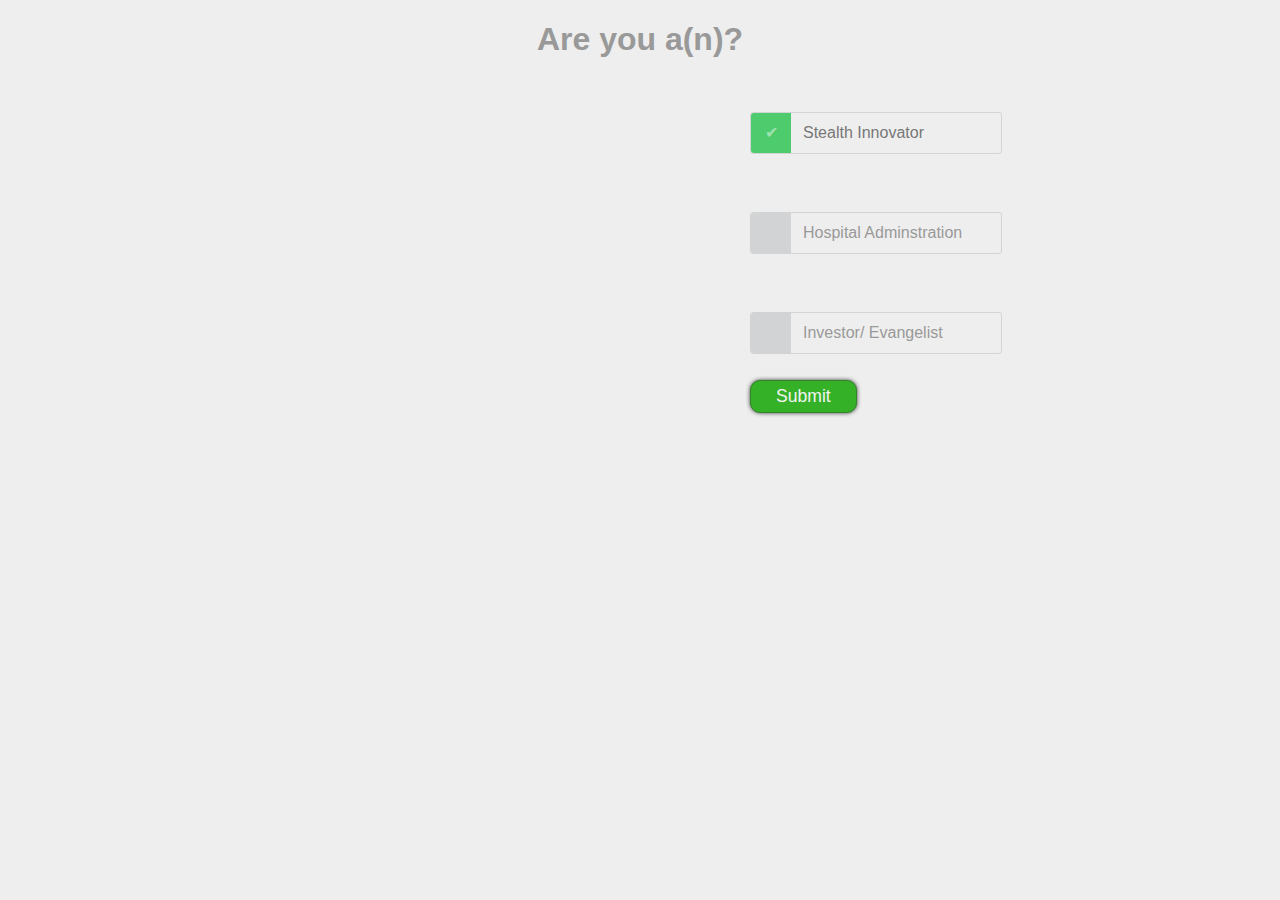
<file: buttons.html>
<!doctype html>
<html>
<head>
<meta charset="utf-8">
<link rel="stylesheet" type="text/css" href="cssbuttons.css">
<title>Are you A?</title>
 <style>
        div.wrapper {
            width: 300px;
            height:300px;
            border:1px solid black;
        }

        input[type="text"] {
             display: block;
             margin : 0 auto;
        }

    </style>
   
</head>
<body>
<h1 align="center">
    	Are you a(n)?
    </h1>
	<div id="parent">
    	<div class="block center">
		<input type="radio" name="radio" id="radio1" class="radio" checked/>
		<label for="radio1">Stealth Innovator</label>
	</div>

	<div class="block center" >
		<input type="radio" name="radio" id="radio2" class="radio"/>
		<label for="radio2">Hospital Adminstration</label>
	</div>

	<div class="block center">	
		<input type="radio" name="radio" id="radio3" class="radio"/>
		<label for="radio3">Investor/ Evangelist</label>
	</div>
  	<div class="block center">
    	<a href="sign up form.html">
    	<input id="gobutton" type="submit" value="Submit" name="submit" >
        </a>
    </div>
    </div>
</body>
</html>
</file>
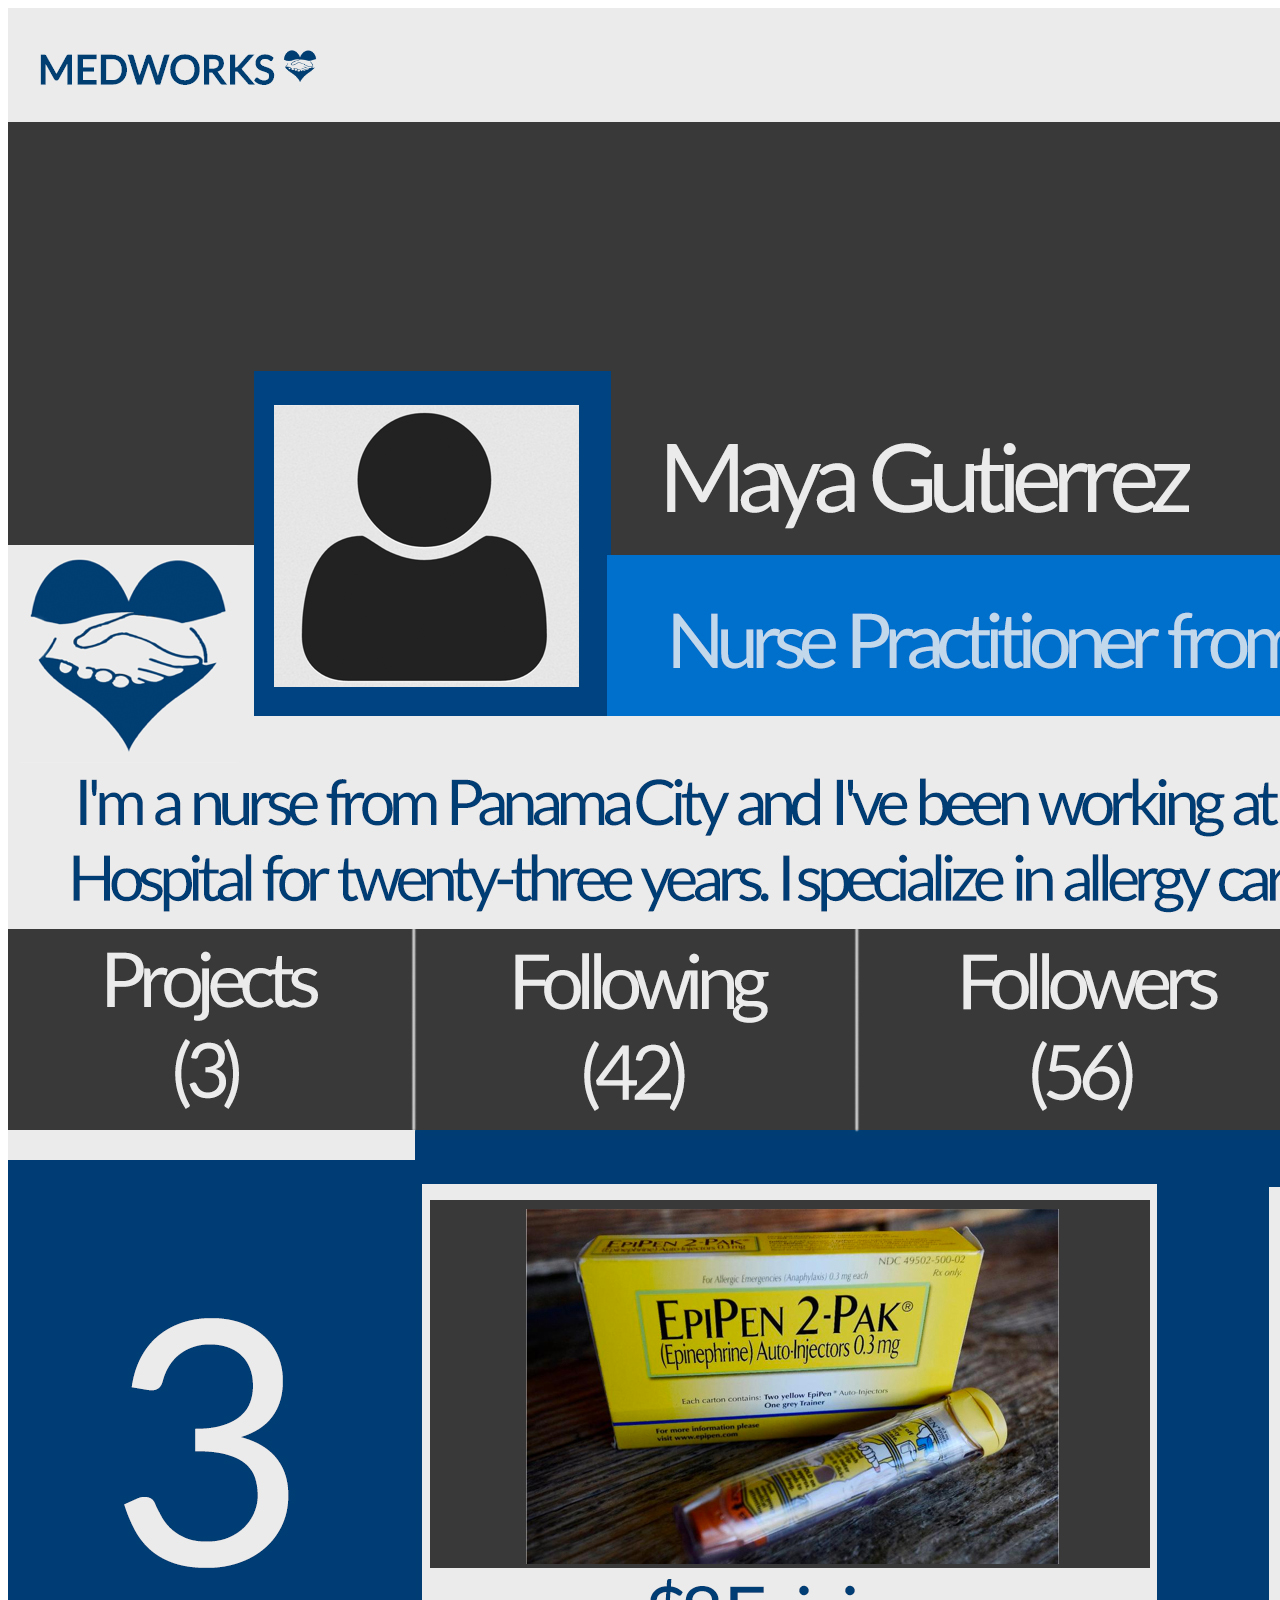
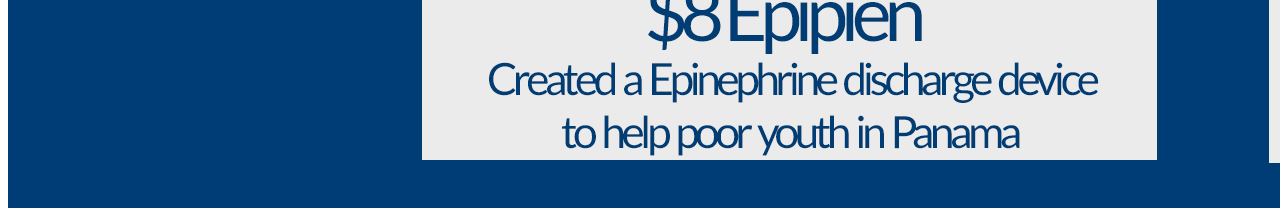
<file: Profilepage.html>
<!DOCTYPE html>
<html>
<head>
    
    <title>Profile page</title>
</head>
<body>
 <img src="prof-page.jpg" usemap="#image-map">
<!-- <img src="prof-page.jpg" usemap="#image-map" height=100% width=100%> -->
    
    <!-- Redo the map -- use map generater to do it with height and width at 100% -->

<map name="image-map">
    <area target="" alt="" title="" href="http://medworks.tech/" coords="20,37,312,75" shape="rect">
    <area target="" alt="" title="" href="http://medworks.tech/Userfeed.html" coords="2483,24,2540,89" shape="rect">
    <area target="" alt="" title="" href="https://www.google.com/maps/search/makerspaces/@39.0853977,-77.097017,10.51z" coords="2583,29,2644,85" shape="rect">
    <area target="" alt="" title="" href="" coords="2694,29,2755,90" shape="rect">
    <area target="_self" alt="" title="" href="" coords="2801,34,2857,90" shape="rect">
    <area target="" alt="" title="" href="https://www.linkedin.com/" coords="2138,570,2875,638" shape="rect">
    <area target="" alt="" title="" href="https://github.com/" coords="2184,692,2872,750" shape="rect">
    <area target="" alt="" title="" href="http://www.goodnewsnetwork.org/new-alternatives-epipen-will-cost-less-100/" coords="416,1184,1142,1752" shape="rect">
    <area target="" alt="" title="" href="http://www.mayoclinic.org/first-aid/first-aid-cpr/basics/art-20056600" coords="1257,1194,2008,1750" shape="rect">
    <area target="" alt="" title="" href="http://www.eastcoastmedicalsupply.com/?gclid=CjwKEAjw652_BRDfkebVrdOGkDISJAD0Q2Rudg-0HahmWwFSnNdtw3lKaIo-gPKQrKuauk1pbrjYnRoC1zbw_wcB" coords="2080,1169,2847,1750" shape="rect">
</map>
</body>
</html>
</file>
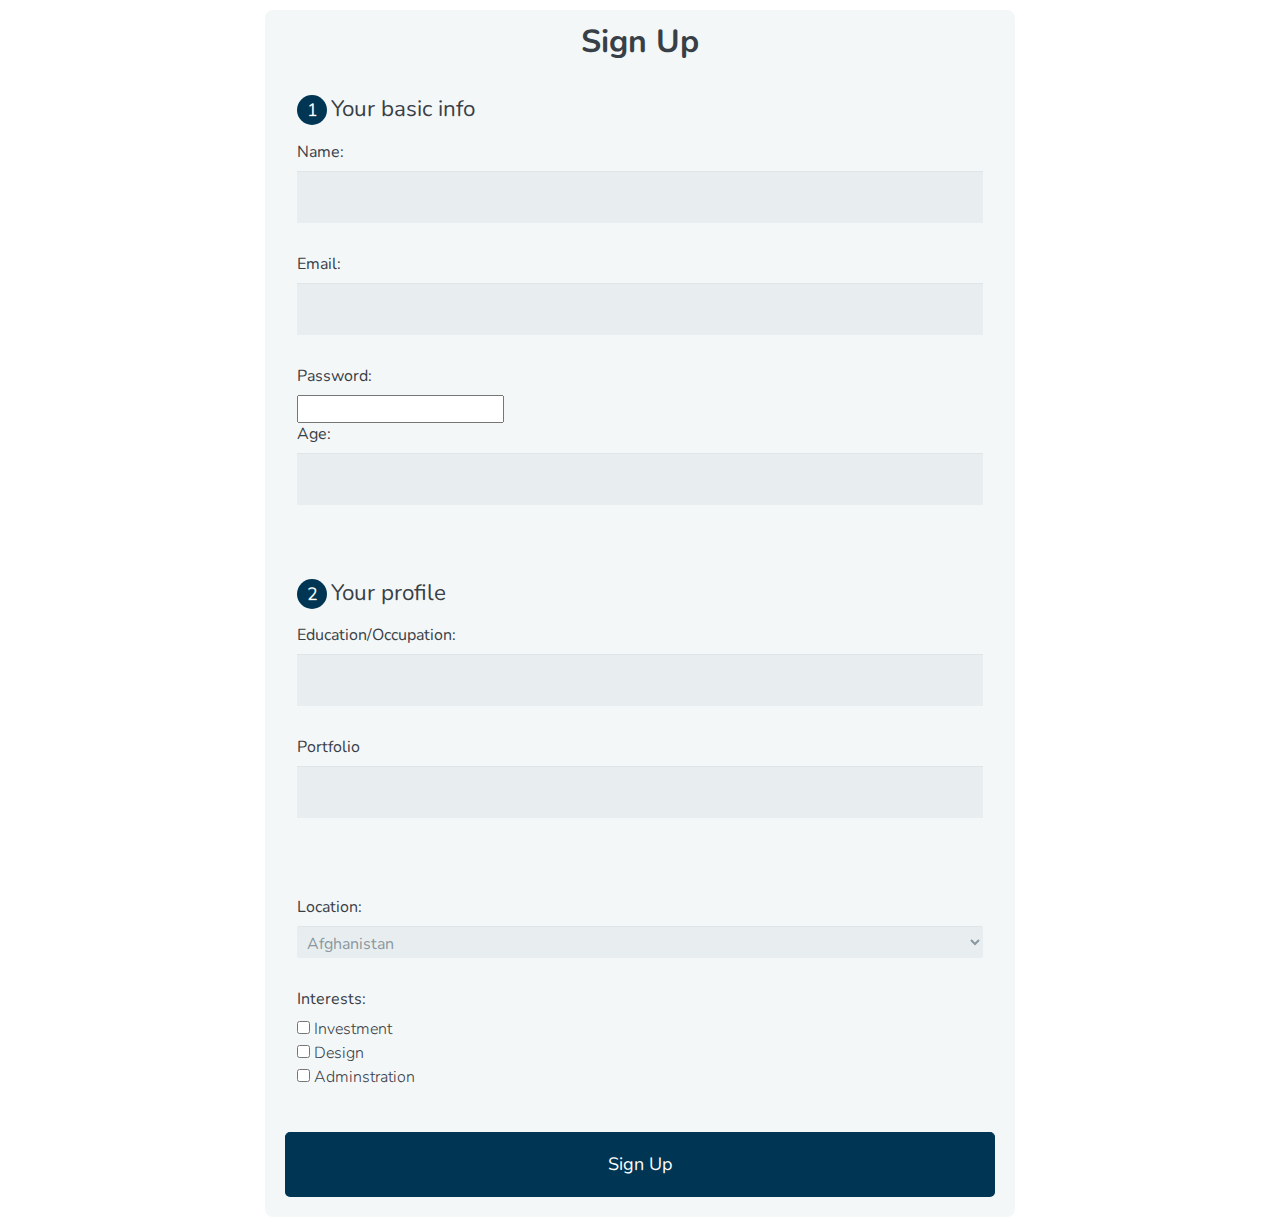
<file: sign up form.html>
<html>
  <head>
        <meta charset="utf-8">
        <meta name="viewport" content="width=device-width, initial-scale=1.0">
        <title>Sign Up Form</title>
        <link rel="stylesheet" href="style2.css">
        <link href='http://fonts.googleapis.com/css?family=Nunito:400,300' rel='stylesheet' type='text/css'>
        <link rel="stylesheet" href="main.css">
    </head>
    <body>

      <form action="index.html" method="post">
      
        <h1>Sign Up</h1>
        
        <fieldset>
          <legend><span class="number">1</span>Your basic info</legend>
          <label for="name">Name:</label>
          <input type="text" id="name" name="user_name">
          
          <label for="mail">Email:</label>
          <input type="email" id="mail" name="user_email">
          
          <label for="password">Password:</label>
          <input type="password" id="password" name="user_password">
          
          <label>Age:</label>
          <input type="age" id="age"  name="user_age">
        
          
      
        </fieldset>
        
        <fieldset>
          <legend><span class="number">2</span>Your profile</legend>
          <label for="bio">Education/Occupation:</label>
          <input type="email" id="ed" name="user_email">
          <label for="portfolio" name="user_portfolio"> Portfolio</label>
		<input type="email" id="portfolio" name="user_email">
        </fieldset>
        <fieldset>
        <label for="
                    
                    ">Location:</label>
        <select id="job" name="user_job">
         <option value="AF">Afghanistan</option>
	<option value="AX">Åland Islands</option>
	<option value="AL">Albania</option>
	<option value="DZ">Algeria</option>
	<option value="AS">American Samoa</option>
	<option value="AD">Andorra</option>
	<option value="AO">Angola</option>
	<option value="AI">Anguilla</option>
	<option value="AQ">Antarctica</option>
	<option value="AG">Antigua and Barbuda</option>
	<option value="AR">Argentina</option>
	<option value="AM">Armenia</option>
	<option value="AW">Aruba</option>
	<option value="AU">Australia</option>
	<option value="AT">Austria</option>
	<option value="AZ">Azerbaijan</option>
	<option value="BS">Bahamas</option>
	<option value="BH">Bahrain</option>
	<option value="BD">Bangladesh</option>
	<option value="BB">Barbados</option>
	<option value="BY">Belarus</option>
	<option value="BE">Belgium</option>
	<option value="BZ">Belize</option>
	<option value="BJ">Benin</option>
	<option value="BM">Bermuda</option>
	<option value="BT">Bhutan</option>
	<option value="BO">Bolivia, Plurinational State of</option>
	<option value="BQ">Bonaire, Sint Eustatius and Saba</option>
	<option value="BA">Bosnia and Herzegovina</option>
	<option value="BW">Botswana</option>
	<option value="BV">Bouvet Island</option>
	<option value="BR">Brazil</option>
	<option value="IO">British Indian Ocean Territory</option>
	<option value="BN">Brunei Darussalam</option>
	<option value="BG">Bulgaria</option>
	<option value="BF">Burkina Faso</option>
	<option value="BI">Burundi</option>
	<option value="KH">Cambodia</option>
	<option value="CM">Cameroon</option>
	<option value="CA">Canada</option>
	<option value="CV">Cape Verde</option>
	<option value="KY">Cayman Islands</option>
	<option value="CF">Central African Republic</option>
	<option value="TD">Chad</option>
	<option value="CL">Chile</option>
	<option value="CN">China</option>
	<option value="CX">Christmas Island</option>
	<option value="CC">Cocos (Keeling) Islands</option>
	<option value="CO">Colombia</option>
	<option value="KM">Comoros</option>
	<option value="CG">Congo</option>
	<option value="CD">Congo, the Democratic Republic of the</option>
	<option value="CK">Cook Islands</option>
	<option value="CR">Costa Rica</option>
	<option value="CI">Côte d'Ivoire</option>
	<option value="HR">Croatia</option>
	<option value="CU">Cuba</option>
	<option value="CW">Curaçao</option>
	<option value="CY">Cyprus</option>
	<option value="CZ">Czech Republic</option>
	<option value="DK">Denmark</option>
	<option value="DJ">Djibouti</option>
	<option value="DM">Dominica</option>
	<option value="DO">Dominican Republic</option>
	<option value="EC">Ecuador</option>
	<option value="EG">Egypt</option>
	<option value="SV">El Salvador</option>
	<option value="GQ">Equatorial Guinea</option>
	<option value="ER">Eritrea</option>
	<option value="EE">Estonia</option>
	<option value="ET">Ethiopia</option>
	<option value="FK">Falkland Islands (Malvinas)</option>
	<option value="FO">Faroe Islands</option>
	<option value="FJ">Fiji</option>
	<option value="FI">Finland</option>
	<option value="FR">France</option>
	<option value="GF">French Guiana</option>
	<option value="PF">French Polynesia</option>
	<option value="TF">French Southern Territories</option>
	<option value="GA">Gabon</option>
	<option value="GM">Gambia</option>
	<option value="GE">Georgia</option>
	<option value="DE">Germany</option>
	<option value="GH">Ghana</option>
	<option value="GI">Gibraltar</option>
	<option value="GR">Greece</option>
	<option value="GL">Greenland</option>
	<option value="GD">Grenada</option>
	<option value="GP">Guadeloupe</option>
	<option value="GU">Guam</option>
	<option value="GT">Guatemala</option>
	<option value="GG">Guernsey</option>
	<option value="GN">Guinea</option>
	<option value="GW">Guinea-Bissau</option>
	<option value="GY">Guyana</option>
	<option value="HT">Haiti</option>
	<option value="HM">Heard Island and McDonald Islands</option>
	<option value="VA">Holy See (Vatican City State)</option>
	<option value="HN">Honduras</option>
	<option value="HK">Hong Kong</option>
	<option value="HU">Hungary</option>
	<option value="IS">Iceland</option>
	<option value="IN">India</option>
	<option value="ID">Indonesia</option>
	<option value="IR">Iran, Islamic Republic of</option>
	<option value="IQ">Iraq</option>
	<option value="IE">Ireland</option>
	<option value="IM">Isle of Man</option>
	<option value="IL">Israel</option>
	<option value="IT">Italy</option>
	<option value="JM">Jamaica</option>
	<option value="JP">Japan</option>
	<option value="JE">Jersey</option>
	<option value="JO">Jordan</option>
	<option value="KZ">Kazakhstan</option>
	<option value="KE">Kenya</option>
	<option value="KI">Kiribati</option>
	<option value="KP">Korea, Democratic People's Republic of</option>
	<option value="KR">Korea, Republic of</option>
	<option value="KW">Kuwait</option>
	<option value="KG">Kyrgyzstan</option>
	<option value="LA">Lao People's Democratic Republic</option>
	<option value="LV">Latvia</option>
	<option value="LB">Lebanon</option>
	<option value="LS">Lesotho</option>
	<option value="LR">Liberia</option>
	<option value="LY">Libya</option>
	<option value="LI">Liechtenstein</option>
	<option value="LT">Lithuania</option>
	<option value="LU">Luxembourg</option>
	<option value="MO">Macao</option>
	<option value="MK">Macedonia, the former Yugoslav Republic of</option>
	<option value="MG">Madagascar</option>
	<option value="MW">Malawi</option>
	<option value="MY">Malaysia</option>
	<option value="MV">Maldives</option>
	<option value="ML">Mali</option>
	<option value="MT">Malta</option>
	<option value="MH">Marshall Islands</option>
	<option value="MQ">Martinique</option>
	<option value="MR">Mauritania</option>
	<option value="MU">Mauritius</option>
	<option value="YT">Mayotte</option>
	<option value="MX">Mexico</option>
	<option value="FM">Micronesia, Federated States of</option>
	<option value="MD">Moldova, Republic of</option>
	<option value="MC">Monaco</option>
	<option value="MN">Mongolia</option>
	<option value="ME">Montenegro</option>
	<option value="MS">Montserrat</option>
	<option value="MA">Morocco</option>
	<option value="MZ">Mozambique</option>
	<option value="MM">Myanmar</option>
	<option value="NA">Namibia</option>
	<option value="NR">Nauru</option>
	<option value="NP">Nepal</option>
	<option value="NL">Netherlands</option>
	<option value="NC">New Caledonia</option>
	<option value="NZ">New Zealand</option>
	<option value="NI">Nicaragua</option>
	<option value="NE">Niger</option>
	<option value="NG">Nigeria</option>
	<option value="NU">Niue</option>
	<option value="NF">Norfolk Island</option>
	<option value="MP">Northern Mariana Islands</option>
	<option value="NO">Norway</option>
	<option value="OM">Oman</option>
	<option value="PK">Pakistan</option>
	<option value="PW">Palau</option>
	<option value="PS">Palestinian Territory, Occupied</option>
	<option value="PA">Panama</option>
	<option value="PG">Papua New Guinea</option>
	<option value="PY">Paraguay</option>
	<option value="PE">Peru</option>
	<option value="PH">Philippines</option>
	<option value="PN">Pitcairn</option>
	<option value="PL">Poland</option>
	<option value="PT">Portugal</option>
	<option value="PR">Puerto Rico</option>
	<option value="QA">Qatar</option>
	<option value="RE">Réunion</option>
	<option value="RO">Romania</option>
	<option value="RU">Russian Federation</option>
	<option value="RW">Rwanda</option>
	<option value="BL">Saint Barthélemy</option>
	<option value="SH">Saint Helena, Ascension and Tristan da Cunha</option>
	<option value="KN">Saint Kitts and Nevis</option>
	<option value="LC">Saint Lucia</option>
	<option value="MF">Saint Martin (French part)</option>
	<option value="PM">Saint Pierre and Miquelon</option>
	<option value="VC">Saint Vincent and the Grenadines</option>
	<option value="WS">Samoa</option>
	<option value="SM">San Marino</option>
	<option value="ST">Sao Tome and Principe</option>
	<option value="SA">Saudi Arabia</option>
	<option value="SN">Senegal</option>
	<option value="RS">Serbia</option>
	<option value="SC">Seychelles</option>
	<option value="SL">Sierra Leone</option>
	<option value="SG">Singapore</option>
	<option value="SX">Sint Maarten (Dutch part)</option>
	<option value="SK">Slovakia</option>
	<option value="SI">Slovenia</option>
	<option value="SB">Solomon Islands</option>
	<option value="SO">Somalia</option>
	<option value="ZA">South Africa</option>
	<option value="GS">South Georgia and the South Sandwich Islands</option>
	<option value="SS">South Sudan</option>
	<option value="ES">Spain</option>
	<option value="LK">Sri Lanka</option>
	<option value="SD">Sudan</option>
	<option value="SR">Suriname</option>
	<option value="SJ">Svalbard and Jan Mayen</option>
	<option value="SZ">Swaziland</option>
	<option value="SE">Sweden</option>
	<option value="CH">Switzerland</option>
	<option value="SY">Syrian Arab Republic</option>
	<option value="TW">Taiwan, Province of China</option>
	<option value="TJ">Tajikistan</option>
	<option value="TZ">Tanzania, United Republic of</option>
	<option value="TH">Thailand</option>
	<option value="TL">Timor-Leste</option>
	<option value="TG">Togo</option>
	<option value="TK">Tokelau</option>
	<option value="TO">Tonga</option>
	<option value="TT">Trinidad and Tobago</option>
	<option value="TN">Tunisia</option>
	<option value="TR">Turkey</option>
	<option value="TM">Turkmenistan</option>
	<option value="TC">Turks and Caicos Islands</option>
	<option value="TV">Tuvalu</option>
	<option value="UG">Uganda</option>
	<option value="UA">Ukraine</option>
	<option value="AE">United Arab Emirates</option>
	<option value="GB">United Kingdom</option>
	<option value="US">United States</option>
	<option value="UM">United States Minor Outlying Islands</option>
	<option value="UY">Uruguay</option>
	<option value="UZ">Uzbekistan</option>
	<option value="VU">Vanuatu</option>
	<option value="VE">Venezuela, Bolivarian Republic of</option>
	<option value="VN">Viet Nam</option>
	<option value="VG">Virgin Islands, British</option>
	<option value="VI">Virgin Islands, U.S.</option>
	<option value="WF">Wallis and Futuna</option>
	<option value="EH">Western Sahara</option>
	<option value="YE">Yemen</option>
	<option value="ZM">Zambia</option>
	<option value="ZW">Zimbabwe</option>
      
        </select>
        
          <label>Interests:</label>
          <input type="checkbox" id="development" value="interest_development" name="user_interest"><label class="light" for="development">Investment</label><br>
            <input type="checkbox" id="design" value="interest_design" name="user_interest"><label class="light" for="design">Design</label><br>
          <input type="checkbox" id="business" value="interest_business" name="user_interest"><label class="light" for="business">Adminstration</label>
        
        </fieldset>
        <button type="submit">Sign Up</button>
      </form>
      
    </body>
</html>
</file>
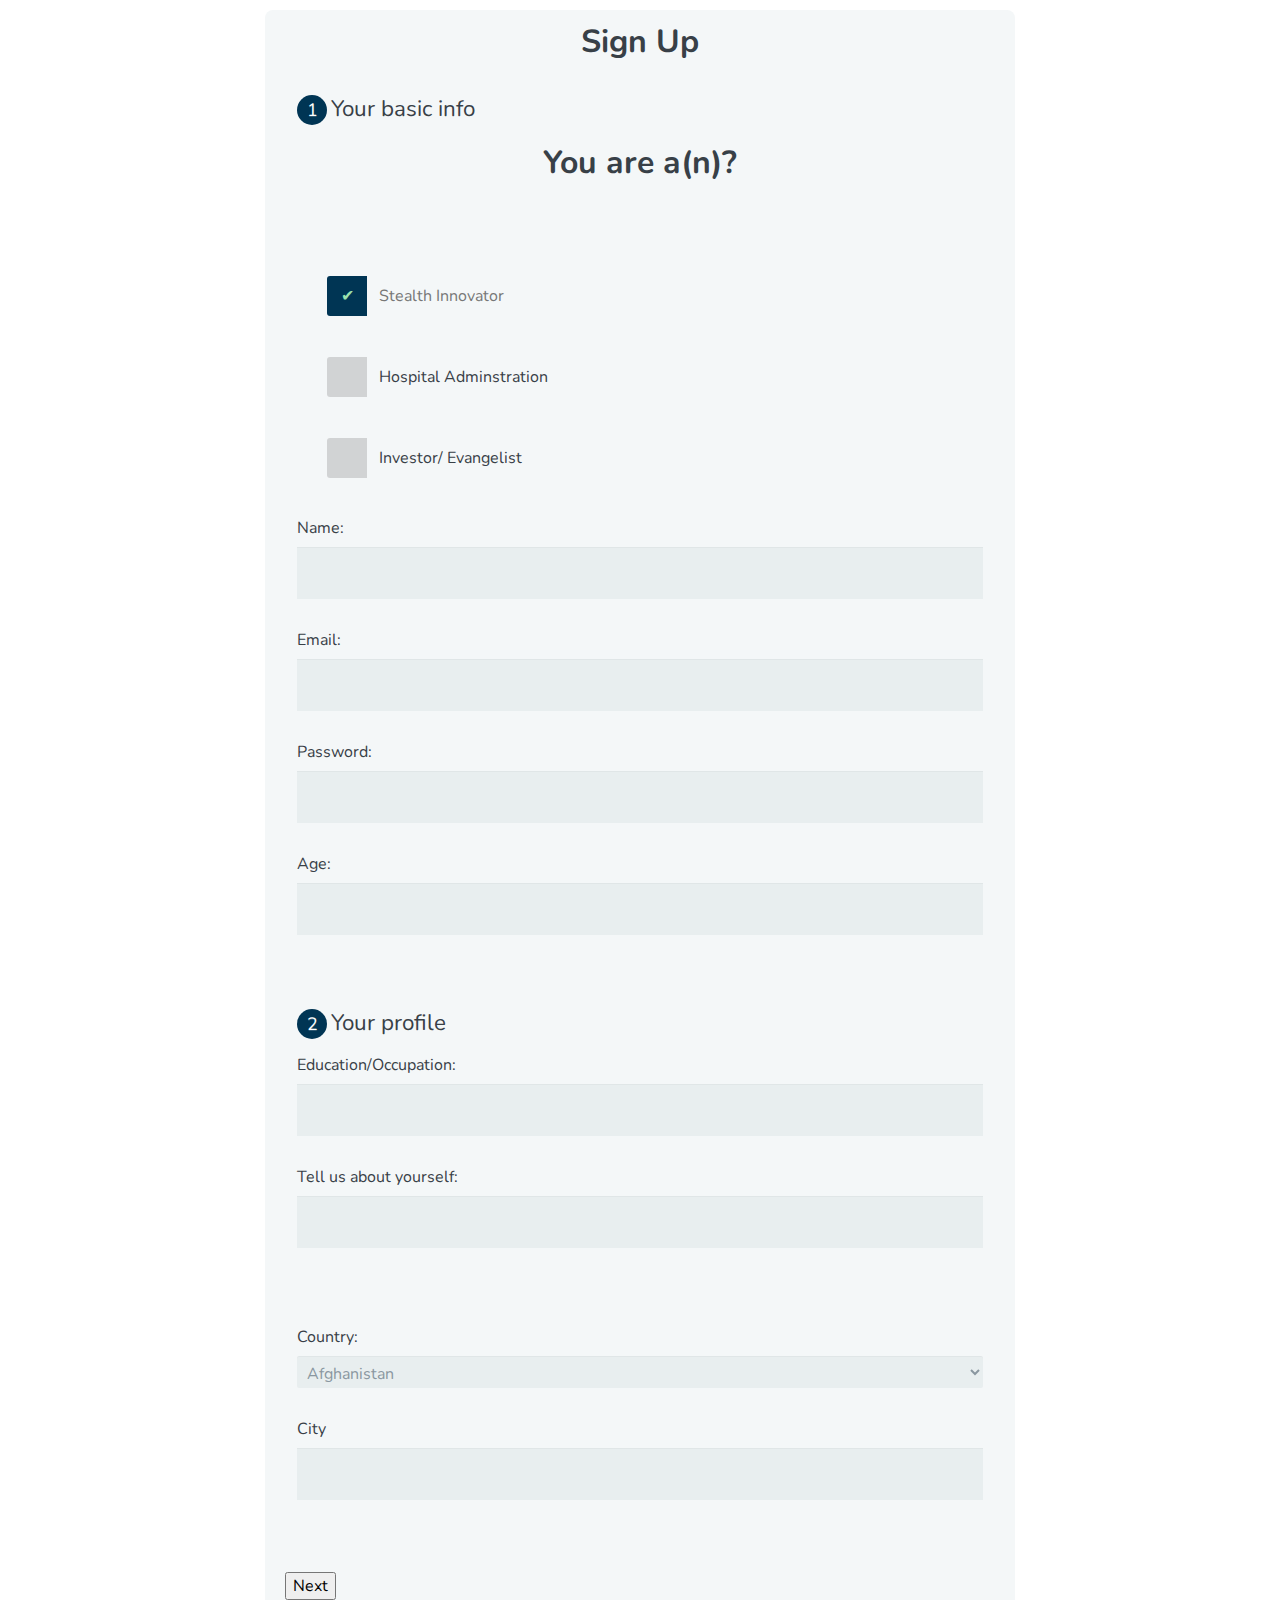
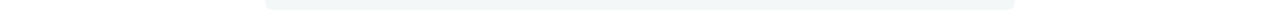
<file: signupform.html>
<html>
  <head>
        <meta charset="utf-8">
        <meta name="viewport" content="width=device-width, initial-scale=1.0">
        <title>Sign Up Form</title>
        <link rel="stylesheet" href="style2.css">
        <link href='http://fonts.googleapis.com/css?family=Nunito:400,300' rel='stylesheet' type='text/css'>
        <link rel="stylesheet" href="main.css">
    </head>
    <body>

      <form action="index.html" method="post">
      
        <h1>Sign Up</h1>
        
        <fieldset>
          <legend><span class="number">1</span>Your basic info</legend>
          <h1 for="You Are An"> You are a(n)?</h1>
          <div>
         <div class="center"> 
          <input type="radio" name="radio" id="radio1" class="radio" checked/>
		 <label for="radio1">Stealth Innovator</label>
          </div>
          <div class="center">
          	<input type="radio" name="radio" id="radio2" class="radio"/>
			<label for="radio2">Hospital Adminstration</label>
          </div>
          <div class="center">
          	<input type="radio" name="radio" id="radio3" class="radio"/>
			<label for="radio3">Investor/ Evangelist</label>
          </div>
         </div>

  	<div class="center">
       
 
     </div>
      <label>Name:</label>
         <input type="text" id="name" name="user_name">
          
          <label for="mail">Email:</label>
          	<input type="email" id="theemail" name="email">
<label for="password">Password:</label>
          <input type="email" id="password" name="user_password" class="password">
          
          <label>Age:</label>
          <input type="age" id="age"  name="user_age">
        
          
      
        </fieldset>
        
        <fieldset>
          <legend><span class="number">2</span>Your profile</legend>
          <label for="bio">Education/Occupation:</label>
          <input type="email" id="ed" name="user_email">
          <label for="portfolio" name="user_portfolio"> Tell us about yourself:</label>
		<input type="email" id="Tell us about yourself:" name="user_email">
        </fieldset>
        <fieldset>
        <label for="
                    
                    ">Country:</label>
        <select id="job" name="user_job">
         <option value="AF">Afghanistan</option>
	<option value="AX">Åland Islands</option>
	<option value="AL">Albania</option>
	<option value="DZ">Algeria</option>
	<option value="AS">American Samoa</option>
	<option value="AD">Andorra</option>
	<option value="AO">Angola</option>
	<option value="AI">Anguilla</option>
	<option value="AQ">Antarctica</option>
	<option value="AG">Antigua and Barbuda</option>
	<option value="AR">Argentina</option>
	<option value="AM">Armenia</option>
	<option value="AW">Aruba</option>
	<option value="AU">Australia</option>
	<option value="AT">Austria</option>
	<option value="AZ">Azerbaijan</option>
	<option value="BS">Bahamas</option>
	<option value="BH">Bahrain</option>
	<option value="BD">Bangladesh</option>
	<option value="BB">Barbados</option>
	<option value="BY">Belarus</option>
	<option value="BE">Belgium</option>
	<option value="BZ">Belize</option>
	<option value="BJ">Benin</option>
	<option value="BM">Bermuda</option>
	<option value="BT">Bhutan</option>
	<option value="BO">Bolivia, Plurinational State of</option>
	<option value="BQ">Bonaire, Sint Eustatius and Saba</option>
	<option value="BA">Bosnia and Herzegovina</option>
	<option value="BW">Botswana</option>
	<option value="BV">Bouvet Island</option>
	<option value="BR">Brazil</option>
	<option value="IO">British Indian Ocean Territory</option>
	<option value="BN">Brunei Darussalam</option>
	<option value="BG">Bulgaria</option>
	<option value="BF">Burkina Faso</option>
	<option value="BI">Burundi</option>
	<option value="KH">Cambodia</option>
	<option value="CM">Cameroon</option>
	<option value="CA">Canada</option>
	<option value="CV">Cape Verde</option>
	<option value="KY">Cayman Islands</option>
	<option value="CF">Central African Republic</option>
	<option value="TD">Chad</option>
	<option value="CL">Chile</option>
	<option value="CN">China</option>
	<option value="CX">Christmas Island</option>
	<option value="CC">Cocos (Keeling) Islands</option>
	<option value="CO">Colombia</option>
	<option value="KM">Comoros</option>
	<option value="CG">Congo</option>
	<option value="CD">Congo, the Democratic Republic of the</option>
	<option value="CK">Cook Islands</option>
	<option value="CR">Costa Rica</option>
	<option value="CI">Côte d'Ivoire</option>
	<option value="HR">Croatia</option>
	<option value="CU">Cuba</option>
	<option value="CW">Curaçao</option>
	<option value="CY">Cyprus</option>
	<option value="CZ">Czech Republic</option>
	<option value="DK">Denmark</option>
	<option value="DJ">Djibouti</option>
	<option value="DM">Dominica</option>
	<option value="DO">Dominican Republic</option>
	<option value="EC">Ecuador</option>
	<option value="EG">Egypt</option>
	<option value="SV">El Salvador</option>
	<option value="GQ">Equatorial Guinea</option>
	<option value="ER">Eritrea</option>
	<option value="EE">Estonia</option>
	<option value="ET">Ethiopia</option>
	<option value="FK">Falkland Islands (Malvinas)</option>
	<option value="FO">Faroe Islands</option>
	<option value="FJ">Fiji</option>
	<option value="FI">Finland</option>
	<option value="FR">France</option>
	<option value="GF">French Guiana</option>
	<option value="PF">French Polynesia</option>
	<option value="TF">French Southern Territories</option>
	<option value="GA">Gabon</option>
	<option value="GM">Gambia</option>
	<option value="GE">Georgia</option>
	<option value="DE">Germany</option>
	<option value="GH">Ghana</option>
	<option value="GI">Gibraltar</option>
	<option value="GR">Greece</option>
	<option value="GL">Greenland</option>
	<option value="GD">Grenada</option>
	<option value="GP">Guadeloupe</option>
	<option value="GU">Guam</option>
	<option value="GT">Guatemala</option>
	<option value="GG">Guernsey</option>
	<option value="GN">Guinea</option>
	<option value="GW">Guinea-Bissau</option>
	<option value="GY">Guyana</option>
	<option value="HT">Haiti</option>
	<option value="HM">Heard Island and McDonald Islands</option>
	<option value="VA">Holy See (Vatican City State)</option>
	<option value="HN">Honduras</option>
	<option value="HK">Hong Kong</option>
	<option value="HU">Hungary</option>
	<option value="IS">Iceland</option>
	<option value="IN">India</option>
	<option value="ID">Indonesia</option>
	<option value="IR">Iran, Islamic Republic of</option>
	<option value="IQ">Iraq</option>
	<option value="IE">Ireland</option>
	<option value="IM">Isle of Man</option>
	<option value="IL">Israel</option>
	<option value="IT">Italy</option>
	<option value="JM">Jamaica</option>
	<option value="JP">Japan</option>
	<option value="JE">Jersey</option>
	<option value="JO">Jordan</option>
	<option value="KZ">Kazakhstan</option>
	<option value="KE">Kenya</option>
	<option value="KI">Kiribati</option>
	<option value="KP">Korea, Democratic People's Republic of</option>
	<option value="KR">Korea, Republic of</option>
	<option value="KW">Kuwait</option>
	<option value="KG">Kyrgyzstan</option>
	<option value="LA">Lao People's Democratic Republic</option>
	<option value="LV">Latvia</option>
	<option value="LB">Lebanon</option>
	<option value="LS">Lesotho</option>
	<option value="LR">Liberia</option>
	<option value="LY">Libya</option>
	<option value="LI">Liechtenstein</option>
	<option value="LT">Lithuania</option>
	<option value="LU">Luxembourg</option>
	<option value="MO">Macao</option>
	<option value="MK">Macedonia, the former Yugoslav Republic of</option>
	<option value="MG">Madagascar</option>
	<option value="MW">Malawi</option>
	<option value="MY">Malaysia</option>
	<option value="MV">Maldives</option>
	<option value="ML">Mali</option>
	<option value="MT">Malta</option>
	<option value="MH">Marshall Islands</option>
	<option value="MQ">Martinique</option>
	<option value="MR">Mauritania</option>
	<option value="MU">Mauritius</option>
	<option value="YT">Mayotte</option>
	<option value="MX">Mexico</option>
	<option value="FM">Micronesia, Federated States of</option>
	<option value="MD">Moldova, Republic of</option>
	<option value="MC">Monaco</option>
	<option value="MN">Mongolia</option>
	<option value="ME">Montenegro</option>
	<option value="MS">Montserrat</option>
	<option value="MA">Morocco</option>
	<option value="MZ">Mozambique</option>
	<option value="MM">Myanmar</option>
	<option value="NA">Namibia</option>
	<option value="NR">Nauru</option>
	<option value="NP">Nepal</option>
	<option value="NL">Netherlands</option>
	<option value="NC">New Caledonia</option>
	<option value="NZ">New Zealand</option>
	<option value="NI">Nicaragua</option>
	<option value="NE">Niger</option>
	<option value="NG">Nigeria</option>
	<option value="NU">Niue</option>
	<option value="NF">Norfolk Island</option>
	<option value="MP">Northern Mariana Islands</option>
	<option value="NO">Norway</option>
	<option value="OM">Oman</option>
	<option value="PK">Pakistan</option>
	<option value="PW">Palau</option>
	<option value="PS">Palestinian Territory, Occupied</option>
	<option value="PA">Panama</option>
	<option value="PG">Papua New Guinea</option>
	<option value="PY">Paraguay</option>
	<option value="PE">Peru</option>
	<option value="PH">Philippines</option>
	<option value="PN">Pitcairn</option>
	<option value="PL">Poland</option>
	<option value="PT">Portugal</option>
	<option value="PR">Puerto Rico</option>
	<option value="QA">Qatar</option>
	<option value="RE">Réunion</option>
	<option value="RO">Romania</option>
	<option value="RU">Russian Federation</option>
	<option value="RW">Rwanda</option>
	<option value="BL">Saint Barthélemy</option>
	<option value="SH">Saint Helena, Ascension and Tristan da Cunha</option>
	<option value="KN">Saint Kitts and Nevis</option>
	<option value="LC">Saint Lucia</option>
	<option value="MF">Saint Martin (French part)</option>
	<option value="PM">Saint Pierre and Miquelon</option>
	<option value="VC">Saint Vincent and the Grenadines</option>
	<option value="WS">Samoa</option>
	<option value="SM">San Marino</option>
	<option value="ST">Sao Tome and Principe</option>
	<option value="SA">Saudi Arabia</option>
	<option value="SN">Senegal</option>
	<option value="RS">Serbia</option>
	<option value="SC">Seychelles</option>
	<option value="SL">Sierra Leone</option>
	<option value="SG">Singapore</option>
	<option value="SX">Sint Maarten (Dutch part)</option>
	<option value="SK">Slovakia</option>
	<option value="SI">Slovenia</option>
	<option value="SB">Solomon Islands</option>
	<option value="SO">Somalia</option>
	<option value="ZA">South Africa</option>
	<option value="GS">South Georgia and the South Sandwich Islands</option>
	<option value="SS">South Sudan</option>
	<option value="ES">Spain</option>
	<option value="LK">Sri Lanka</option>
	<option value="SD">Sudan</option>
	<option value="SR">Suriname</option>
	<option value="SJ">Svalbard and Jan Mayen</option>
	<option value="SZ">Swaziland</option>
	<option value="SE">Sweden</option>
	<option value="CH">Switzerland</option>
	<option value="SY">Syrian Arab Republic</option>
	<option value="TW">Taiwan, Province of China</option>
	<option value="TJ">Tajikistan</option>
	<option value="TZ">Tanzania, United Republic of</option>
	<option value="TH">Thailand</option>
	<option value="TL">Timor-Leste</option>
	<option value="TG">Togo</option>
	<option value="TK">Tokelau</option>
	<option value="TO">Tonga</option>
	<option value="TT">Trinidad and Tobago</option>
	<option value="TN">Tunisia</option>
	<option value="TR">Turkey</option>
	<option value="TM">Turkmenistan</option>
	<option value="TC">Turks and Caicos Islands</option>
	<option value="TV">Tuvalu</option>
	<option value="UG">Uganda</option>
	<option value="UA">Ukraine</option>
	<option value="AE">United Arab Emirates</option>
	<option value="GB">United Kingdom</option>
	<option value="US">United States</option>
	<option value="UM">United States Minor Outlying Islands</option>
	<option value="UY">Uruguay</option>
	<option value="UZ">Uzbekistan</option>
	<option value="VU">Vanuatu</option>
	<option value="VE">Venezuela, Bolivarian Republic of</option>
	<option value="VN">Viet Nam</option>
	<option value="VG">Virgin Islands, British</option>
	<option value="VI">Virgin Islands, U.S.</option>
	<option value="WF">Wallis and Futuna</option>
	<option value="EH">Western Sahara</option>
	<option value="YE">Yemen</option>
	<option value="ZM">Zambia</option>
	<option value="ZW">Zimbabwe</option>
      
        </select>
        	<label>City</label>
            <a href="signupform2.html">
       	  <input type="email" id="city" name="user_city">
   			</a>
        
        </fieldset>
<input type="button" onclick="location.href='http://medworks.tech/signupform2.html';" value="Next" align="middle" />

        </form>
       
    </body>
</html>
</file>
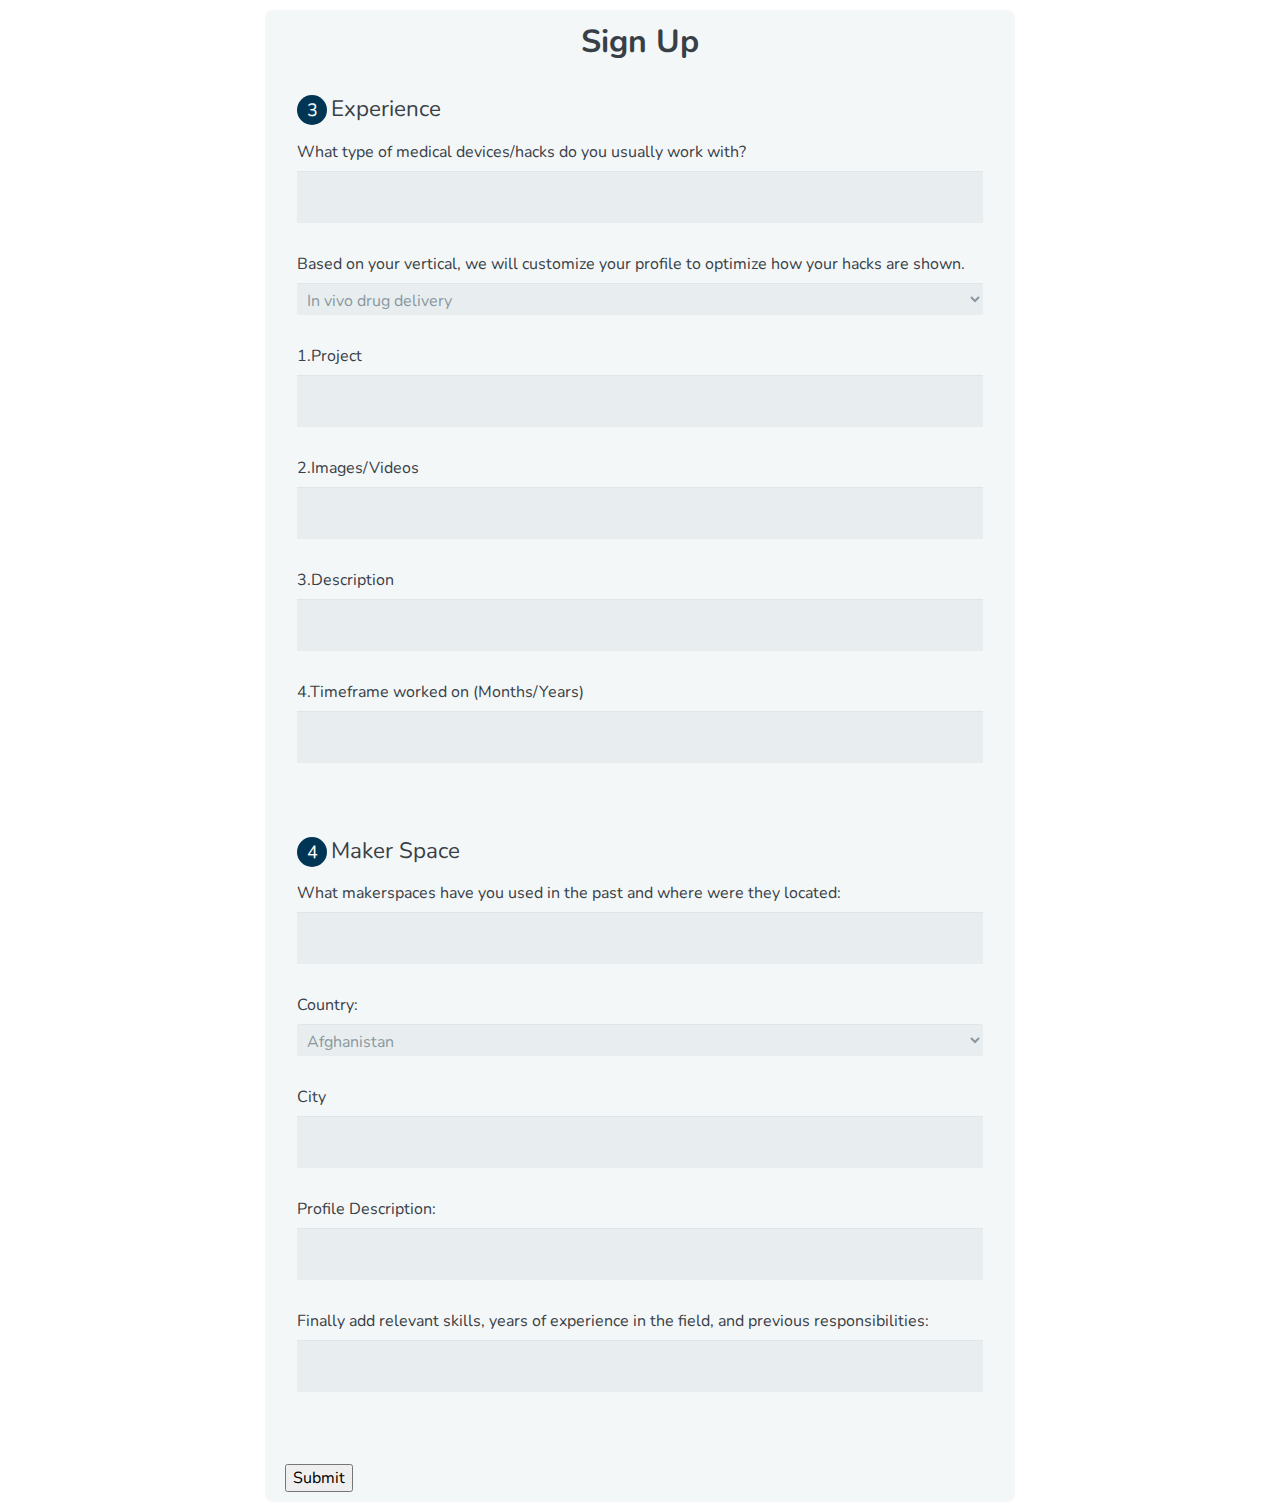
<file: signupform2.html>
<html>
  <head>
        <meta charset="utf-8">
        <meta name="viewport" content="width=device-width, initial-scale=1.0">
        <title>Sign Up Form</title>
        <link rel="stylesheet" href="style2.css">
        <link href='http://fonts.googleapis.com/css?family=Nunito:400,300' rel='stylesheet' type='text/css'>
        <link rel="stylesheet" href="main.css">
          
    </head>
    <body>

      <form action="index.html" method="post">
      
        <h1>Sign Up</h1>
        
        <fieldset>
          <legend><span class="number">3</span>Experience</legend>
          <label>What type of medical devices/hacks do you usually work with?</label>
          
          <input type="text" id="name" name="user_name">
           <label for="Skills">Based on your vertical, we will customize your profile to optimize how your hacks are shown.
</label>
        <select id="job" name="user_job">
         <option value="invivo">In vivo drug delivery</option>
         <option value="Pat"> Patient Transport Aids </option>
         <option value="Soft"> Software Based Analysis/Scanning </option>
         <option value="Min"> Minimally invasive tests </option>
         <option value="mold"> Molds/Casts/Pads/Kits </option>
         <option value="Hos">Hospital Equipment</option>
         <option value="oth"> other </option>
        </select>
         
          <label>1.Project</label>
          <input type="age" id="nameproject"  name="Name_project">
        
          <label>2.Images/Videos</label>
          <input type="age" id="vids/img"  name="vid_img">
          
           <label>3.Description</label>
          <input type="age" id="textdescription"  name="text_description">
          
          <label>4.Timeframe worked on (Months/Years)</label>
          <input type="age" id="timeframe"  name="time_frame">
          
      
        </fieldset>
        
        <fieldset>
          <legend><span class="number">4</span>Maker Space</legend>
          <label for="bio">What makerspaces have you used in the past and where were they located:</label>
          <input type="email" id="ed" name="user_email">
          
          <label for="
                    
                    ">Country:</label>
        <select id="job" name="user_job">
         <option value="AF">Afghanistan</option>
	<option value="AX">Åland Islands</option>
	<option value="AL">Albania</option>
	<option value="DZ">Algeria</option>
	<option value="AS">American Samoa</option>
	<option value="AD">Andorra</option>
	<option value="AO">Angola</option>
	<option value="AI">Anguilla</option>
	<option value="AQ">Antarctica</option>
	<option value="AG">Antigua and Barbuda</option>
	<option value="AR">Argentina</option>
	<option value="AM">Armenia</option>
	<option value="AW">Aruba</option>
	<option value="AU">Australia</option>
	<option value="AT">Austria</option>
	<option value="AZ">Azerbaijan</option>
	<option value="BS">Bahamas</option>
	<option value="BH">Bahrain</option>
	<option value="BD">Bangladesh</option>
	<option value="BB">Barbados</option>
	<option value="BY">Belarus</option>
	<option value="BE">Belgium</option>
	<option value="BZ">Belize</option>
	<option value="BJ">Benin</option>
	<option value="BM">Bermuda</option>
	<option value="BT">Bhutan</option>
	<option value="BO">Bolivia, Plurinational State of</option>
	<option value="BQ">Bonaire, Sint Eustatius and Saba</option>
	<option value="BA">Bosnia and Herzegovina</option>
	<option value="BW">Botswana</option>
	<option value="BV">Bouvet Island</option>
	<option value="BR">Brazil</option>
	<option value="IO">British Indian Ocean Territory</option>
	<option value="BN">Brunei Darussalam</option>
	<option value="BG">Bulgaria</option>
	<option value="BF">Burkina Faso</option>
	<option value="BI">Burundi</option>
	<option value="KH">Cambodia</option>
	<option value="CM">Cameroon</option>
	<option value="CA">Canada</option>
	<option value="CV">Cape Verde</option>
	<option value="KY">Cayman Islands</option>
	<option value="CF">Central African Republic</option>
	<option value="TD">Chad</option>
	<option value="CL">Chile</option>
	<option value="CN">China</option>
	<option value="CX">Christmas Island</option>
	<option value="CC">Cocos (Keeling) Islands</option>
	<option value="CO">Colombia</option>
	<option value="KM">Comoros</option>
	<option value="CG">Congo</option>
	<option value="CD">Congo, the Democratic Republic of the</option>
	<option value="CK">Cook Islands</option>
	<option value="CR">Costa Rica</option>
	<option value="CI">Côte d'Ivoire</option>
	<option value="HR">Croatia</option>
	<option value="CU">Cuba</option>
	<option value="CW">Curaçao</option>
	<option value="CY">Cyprus</option>
	<option value="CZ">Czech Republic</option>
	<option value="DK">Denmark</option>
	<option value="DJ">Djibouti</option>
	<option value="DM">Dominica</option>
	<option value="DO">Dominican Republic</option>
	<option value="EC">Ecuador</option>
	<option value="EG">Egypt</option>
	<option value="SV">El Salvador</option>
	<option value="GQ">Equatorial Guinea</option>
	<option value="ER">Eritrea</option>
	<option value="EE">Estonia</option>
	<option value="ET">Ethiopia</option>
	<option value="FK">Falkland Islands (Malvinas)</option>
	<option value="FO">Faroe Islands</option>
	<option value="FJ">Fiji</option>
	<option value="FI">Finland</option>
	<option value="FR">France</option>
	<option value="GF">French Guiana</option>
	<option value="PF">French Polynesia</option>
	<option value="TF">French Southern Territories</option>
	<option value="GA">Gabon</option>
	<option value="GM">Gambia</option>
	<option value="GE">Georgia</option>
	<option value="DE">Germany</option>
	<option value="GH">Ghana</option>
	<option value="GI">Gibraltar</option>
	<option value="GR">Greece</option>
	<option value="GL">Greenland</option>
	<option value="GD">Grenada</option>
	<option value="GP">Guadeloupe</option>
	<option value="GU">Guam</option>
	<option value="GT">Guatemala</option>
	<option value="GG">Guernsey</option>
	<option value="GN">Guinea</option>
	<option value="GW">Guinea-Bissau</option>
	<option value="GY">Guyana</option>
	<option value="HT">Haiti</option>
	<option value="HM">Heard Island and McDonald Islands</option>
	<option value="VA">Holy See (Vatican City State)</option>
	<option value="HN">Honduras</option>
	<option value="HK">Hong Kong</option>
	<option value="HU">Hungary</option>
	<option value="IS">Iceland</option>
	<option value="IN">India</option>
	<option value="ID">Indonesia</option>
	<option value="IR">Iran, Islamic Republic of</option>
	<option value="IQ">Iraq</option>
	<option value="IE">Ireland</option>
	<option value="IM">Isle of Man</option>
	<option value="IL">Israel</option>
	<option value="IT">Italy</option>
	<option value="JM">Jamaica</option>
	<option value="JP">Japan</option>
	<option value="JE">Jersey</option>
	<option value="JO">Jordan</option>
	<option value="KZ">Kazakhstan</option>
	<option value="KE">Kenya</option>
	<option value="KI">Kiribati</option>
	<option value="KP">Korea, Democratic People's Republic of</option>
	<option value="KR">Korea, Republic of</option>
	<option value="KW">Kuwait</option>
	<option value="KG">Kyrgyzstan</option>
	<option value="LA">Lao People's Democratic Republic</option>
	<option value="LV">Latvia</option>
	<option value="LB">Lebanon</option>
	<option value="LS">Lesotho</option>
	<option value="LR">Liberia</option>
	<option value="LY">Libya</option>
	<option value="LI">Liechtenstein</option>
	<option value="LT">Lithuania</option>
	<option value="LU">Luxembourg</option>
	<option value="MO">Macao</option>
	<option value="MK">Macedonia, the former Yugoslav Republic of</option>
	<option value="MG">Madagascar</option>
	<option value="MW">Malawi</option>
	<option value="MY">Malaysia</option>
	<option value="MV">Maldives</option>
	<option value="ML">Mali</option>
	<option value="MT">Malta</option>
	<option value="MH">Marshall Islands</option>
	<option value="MQ">Martinique</option>
	<option value="MR">Mauritania</option>
	<option value="MU">Mauritius</option>
	<option value="YT">Mayotte</option>
	<option value="MX">Mexico</option>
	<option value="FM">Micronesia, Federated States of</option>
	<option value="MD">Moldova, Republic of</option>
	<option value="MC">Monaco</option>
	<option value="MN">Mongolia</option>
	<option value="ME">Montenegro</option>
	<option value="MS">Montserrat</option>
	<option value="MA">Morocco</option>
	<option value="MZ">Mozambique</option>
	<option value="MM">Myanmar</option>
	<option value="NA">Namibia</option>
	<option value="NR">Nauru</option>
	<option value="NP">Nepal</option>
	<option value="NL">Netherlands</option>
	<option value="NC">New Caledonia</option>
	<option value="NZ">New Zealand</option>
	<option value="NI">Nicaragua</option>
	<option value="NE">Niger</option>
	<option value="NG">Nigeria</option>
	<option value="NU">Niue</option>
	<option value="NF">Norfolk Island</option>
	<option value="MP">Northern Mariana Islands</option>
	<option value="NO">Norway</option>
	<option value="OM">Oman</option>
	<option value="PK">Pakistan</option>
	<option value="PW">Palau</option>
	<option value="PS">Palestinian Territory, Occupied</option>
	<option value="PA">Panama</option>
	<option value="PG">Papua New Guinea</option>
	<option value="PY">Paraguay</option>
	<option value="PE">Peru</option>
	<option value="PH">Philippines</option>
	<option value="PN">Pitcairn</option>
	<option value="PL">Poland</option>
	<option value="PT">Portugal</option>
	<option value="PR">Puerto Rico</option>
	<option value="QA">Qatar</option>
	<option value="RE">Réunion</option>
	<option value="RO">Romania</option>
	<option value="RU">Russian Federation</option>
	<option value="RW">Rwanda</option>
	<option value="BL">Saint Barthélemy</option>
	<option value="SH">Saint Helena, Ascension and Tristan da Cunha</option>
	<option value="KN">Saint Kitts and Nevis</option>
	<option value="LC">Saint Lucia</option>
	<option value="MF">Saint Martin (French part)</option>
	<option value="PM">Saint Pierre and Miquelon</option>
	<option value="VC">Saint Vincent and the Grenadines</option>
	<option value="WS">Samoa</option>
	<option value="SM">San Marino</option>
	<option value="ST">Sao Tome and Principe</option>
	<option value="SA">Saudi Arabia</option>
	<option value="SN">Senegal</option>
	<option value="RS">Serbia</option>
	<option value="SC">Seychelles</option>
	<option value="SL">Sierra Leone</option>
	<option value="SG">Singapore</option>
	<option value="SX">Sint Maarten (Dutch part)</option>
	<option value="SK">Slovakia</option>
	<option value="SI">Slovenia</option>
	<option value="SB">Solomon Islands</option>
	<option value="SO">Somalia</option>
	<option value="ZA">South Africa</option>
	<option value="GS">South Georgia and the South Sandwich Islands</option>
	<option value="SS">South Sudan</option>
	<option value="ES">Spain</option>
	<option value="LK">Sri Lanka</option>
	<option value="SD">Sudan</option>
	<option value="SR">Suriname</option>
	<option value="SJ">Svalbard and Jan Mayen</option>
	<option value="SZ">Swaziland</option>
	<option value="SE">Sweden</option>
	<option value="CH">Switzerland</option>
	<option value="SY">Syrian Arab Republic</option>
	<option value="TW">Taiwan, Province of China</option>
	<option value="TJ">Tajikistan</option>
	<option value="TZ">Tanzania, United Republic of</option>
	<option value="TH">Thailand</option>
	<option value="TL">Timor-Leste</option>
	<option value="TG">Togo</option>
	<option value="TK">Tokelau</option>
	<option value="TO">Tonga</option>
	<option value="TT">Trinidad and Tobago</option>
	<option value="TN">Tunisia</option>
	<option value="TR">Turkey</option>
	<option value="TM">Turkmenistan</option>
	<option value="TC">Turks and Caicos Islands</option>
	<option value="TV">Tuvalu</option>
	<option value="UG">Uganda</option>
	<option value="UA">Ukraine</option>
	<option value="AE">United Arab Emirates</option>
	<option value="GB">United Kingdom</option>
	<option value="US">United States</option>
	<option value="UM">United States Minor Outlying Islands</option>
	<option value="UY">Uruguay</option>
	<option value="UZ">Uzbekistan</option>
	<option value="VU">Vanuatu</option>
	<option value="VE">Venezuela, Bolivarian Republic of</option>
	<option value="VN">Viet Nam</option>
	<option value="VG">Virgin Islands, British</option>
	<option value="VI">Virgin Islands, U.S.</option>
	<option value="WF">Wallis and Futuna</option>
	<option value="EH">Western Sahara</option>
	<option value="YE">Yemen</option>
	<option value="ZM">Zambia</option>
	<option value="ZW">Zimbabwe</option>
      </select>
        	<label>City</label>
       	  <input type="email" id="profile" name="user_email">
   				<label>Profile Description: </label>
                  <input type="text" id="profile" name="user_name">
                  
                 <label> Finally add relevant skills, years of experience in the field, and previous responsibilities: </label>
                  <input type="text" id="profile" name="user_name">
        </fieldset>
		<input type="button" onclick="location.href='http://medworks.tech/Profilepage.html';" value="Submit" />
	      

    </form>
      
    </body>
</html>
</file>
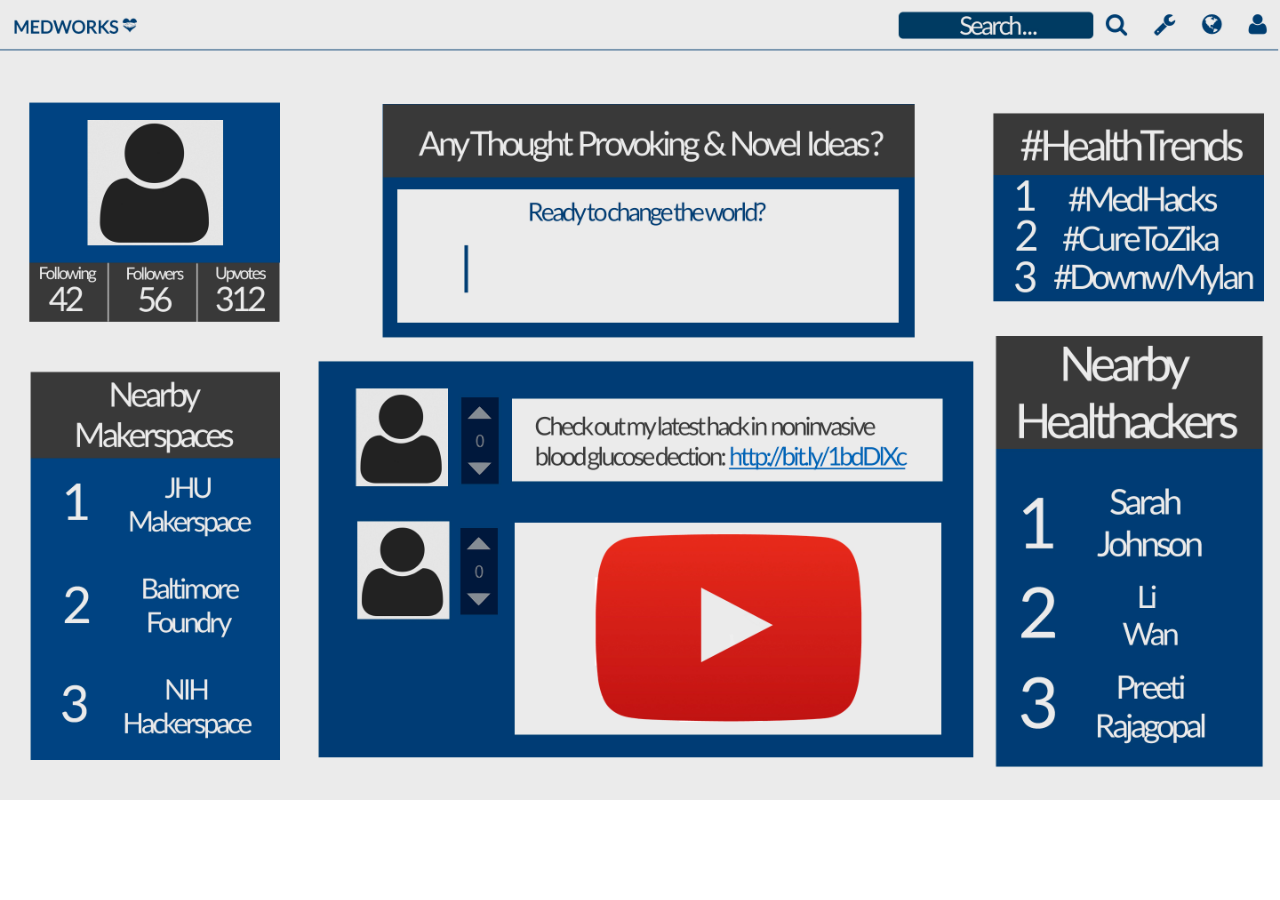
<file: Userfeed.html>
<!DOCTYPE html>
<html>
<head>
	<title>User Feed</title>
	<link rel="stylesheet" type="text/css" href="style.css">
	
	<script type ="text/javascript"> 
		$('body').addClass('stop-scrolling')
	</script>
	
</head>
<body>
	<a href="mapss.html" target="_blank" >
		<img src="User-Feed.jpg" usemap="#image-map" width="100%" height="100%">
	</a>

	<map name="image-map">
		<area target="" alt="" title="" href="http://medworks.tech/" coords="17,39,309,77" shape="rect">
		<area target="" alt="" title="" href="https://www.google.com/maps/search/makerspaces/@39.0853977,-77.097017,10.51z" coords="2582,23,2643,82" shape="rect">
		<area target="_self" alt="" title="" href="" coords="2687,29,2758,93" shape="rect">
		<area target="" alt="" title="" href="http://medworks.tech/Profilepage.html" coords="2795,29,2854,82" shape="rect">
		<area target="" alt="" title="" href="https://www.google.com/maps/search/makerspaces/@39.0853977,-77.097017,10.51z" coords="42,831,631,1712" shape="rect">
		<area target="" alt="" title="" href="https://twitter.com/healthtrendsca" coords="2214,234,2859,684" shape="rect">
	</map>
</body>
</html>
</file>
<file: cssbuttons.css>
@charset "utf-8";
/* CSS Document */
body {
	font-family: sans-serif;
	font-weight: normal;
	margin: 10px;
	color: #999;
	background-color: #eee;
}

form {
	margin: 40px 0;
}

div {
	clear: both;
	margin: 0 50px;
	
}

label {
  width: 250px;
  border-radius: 3px;
  border: 1px solid #D1D3D4;
   display: inline-block;
}


/* hide input */
input.radio:empty {
	margin-left: -1200px;
}

/* style label */
input.radio:empty ~ label {
	position: relative;
	float: left;
	line-height: 2.5em;
	text-indent: 3.25em;
	margin-top: 2em;
	cursor: pointer;
	-webkit-user-select: none;
	-moz-user-select: none;
	-ms-user-select: none;
	user-select: none;
}

input.radio:empty ~ label:before {
	position: absolute;
	display: block;
	top: 0;
	bottom: 0;
	left: 0;
	content: '';
	width: 2.5em;
	background: #D1D3D4;
	border-radius: 3px 0 0 3px;
}

/* toggle hover */
input.radio:hover:not(:checked) ~ label:before {
	content:'\2714';
	text-indent: .9em;
	color: #C2C2C2;
}

input.radio:hover:not(:checked) ~ label {
	color: #888;
}

/* toggle on */
input.radio:checked ~ label:before {
	content:'\2714';
	text-indent: .9em;
	color: #9CE2AE;
	background-color: #4DCB6D;
}

input.radio:checked ~ label {
	color: #777;
}

/* radio focus */
input.radio:focus ~ label:before {
	box-shadow: 0 0 0 3px #999;
}

input#gobutton{

cursor:pointer; /*forces the cursor to change to a hand when the button is hovered*/
padding:5px 25px; /*add some padding to the inside of the button*/
background:#35b128; /*the colour of the button*/
border:1px solid #33842a; /*required or the default border for the browser will appear*/
/*give the button curved corners, alter the size as required*/
-moz-border-radius: 10px;
-webkit-border-radius: 10px;
border-radius: 10px;
/*give the button a drop shadow*/
-webkit-box-shadow: 0 0 4px rgba(0,0,0, .75);
-moz-box-shadow: 0 0 4px rgba(0,0,0, .75);
box-shadow: 0 0 4px rgba(0,0,0, .75);
/*style the text*/
color:#f3f3f3;
font-size:1.1em;
}
input#gobutton:hover, input#gobutton:focus{
	  
background-color :#399630; /*make the background a little darker*/
/*reduce the drop shadow size to give a pushed button effect*/
-webkit-box-shadow: 0 0 1px rgba(0,0,0, .75);
-moz-box-shadow: 0 0 1px rgba(0,0,0, .75);
box-shadow: 0 0 1px rgba(0,0,0, .75);
}
#parent {
    text-align:center;
    height:400px;
    width:600px;
}
.center {
    margin-left: 690px;
}

.center2 {
    margin-left: :700px;
}

.block {
    height:100px;
    width:200px;
    text-align:left;
}
</file>
<file: main.css>
@charset "utf-8";
/* CSS Document */
*, *:before, *:after {
  -moz-box-sizing: border-box;
  -webkit-box-sizing: border-box;
  box-sizing: border-box;
}

body {
  font-family: 'Nunito', sans-serif;
  color: #384047;
}

form {
  max-width: 800px;
  margin: 10px auto;
  padding: 10px 20px;
  background: #f4f7f8;
  border-radius: 8px;
}

h1 {
  margin: 0 0 30px 0;
  text-align: center;
}

input[type="text"],
input[type="age"],
input[type="Education"]
input[type="password"],
input[type="date"],
input[type="datetime"],
input[type="email"],
input[type="number"],
input[type="search"],
input[type="tel"],
input[type="time"],
input[type="url"],
input[type="portfolio"]
textarea,
select {
  background: rgba(255,255,255,0.1);
  border: none;
  font-size: 16px;
  height: auto;
  margin: 0;
  outline: 0;
  padding: 15px;
  width: 100%;
  background-color: #e8eeef;
  color: #8a97a0;
  box-shadow: 0 1px 0 rgba(0,0,0,0.03) inset;
  margin-bottom: 30px;
}

input[type="radio"],
input[type="checkbox"] {
  margin: 0 4px 8px 0;
}

select {
  padding: 6px;
  height: 32px;
  border-radius: 2px;
}

button {
  padding: 19px 39px 18px 39px;
  color: #FFF;
  background-color: #003554;
  font-size: 18px;
  text-align: center;
  font-style: normal;
  border-radius: 5px;
  width: 100%;
  border: 1px solid #003554;
  border-width: 1px 1px 3px;
  margin-bottom: 10px;
}

fieldset {
  margin-bottom: 30px;
  border: none;
}

legend {
  font-size: 1.4em;
  margin-bottom: 10px;
}

label {
  display: block;
  margin-bottom: 8px;
}

label.light {
  font-weight: 300;
  display: inline;
}

.number {
  background-color: #003554;
  color: #fff;
  height: 30px;
  width: 30px;
  display: inline-block;
  font-size: 0.8em;
  margin-right: 4px;
  line-height: 30px;
  text-align: center;
  text-shadow: 0 1px 0 rgba(255,255,255,0.2);
  border-radius: 100%;
}

@media screen and (min-width: 480px) {

  form {
    max-width: 750;
  }

}
div {
	    padding-top: botom;

}

.password  { 
  -webkit-text-security: circle !important; 
}
</file>
<file: style.css>
.vectorIMG {
    width: 100%;
    height: 100%;
	
}



body {
    overflow-x: hidden;
    margin: 0;
    width: 100%;
    height: 100%;
    top: 0;
    left: 0;
    bottom: 0;
    font-family: 'Lato', sans-serif;
}

.stop-scrolling {
  height: 100%;
  overflow: hidden;
}
ul {
    list-style-type: none;
    margin: 0;
    padding: 0;
    overflow: hidden;
}
li {
    float: right;
}
li a {
    display: block;
    /* color: #1B2354; 
    */
    color: #003E72;
    text-align: center;
    margin: 15px 15px 5px 15px;
    text-decoration: none;
    line-height: 20px;
}
li a:hover {
    color: #222C69;
}
.Navbar {
    border-bottom: 1px solid #003E72;
    padding-bottom: 10px;
    left: 0px;
    right: 0px;
    top: 0px;
    text-transform: uppercase;
    font-size: 13px;
    font-weight: 700;
    position: fixed;
    z-index: 99999;
}
.FirstCard {
    top: 0px;
    right: 0px;
    bottom: 0px;
    left: 0px;
    background-image: url("MedHacks.jpg");
    height: 100%;
    background-size: 100% 100%;
    background-repeat: no-repeat;
   /* opacity: 0.1; */
}

#emailReg {
    font-style: normal;
    font-size: 22px;
    margin: 0;
    font-family: 'Lato', sans-serif;
    text-decoration: none;
    color: #003E72;
}

/* this isn't working for some random reason

#emailReg a:hover {
    font-style: normal;
    font-size: 25px;
    margin: 0;
    font-family: 'Lato', sans-serif;
    text-decoration: underline;
    color: #003E72;
}
*/
@media only screen and (min-device-width: 375px) and (max-device-width: 667px) and (-webkit-min-device-pixel-ratio: 2) and (orientation: landscape) {
    .FirstCard {
        padding-bottom: 400px;
    }
    .portfolio-item {
        margin-bottom: 35px;
    }
}
.content {
    text-align: center;
    color: #F7F9F9;
}
#gapIssue {
    padding-top: 50px;
}
.about {
    background-color: #003554;
    text-align: center;
    color: #F7F9F9;
    padding-bottom: 50px;
}
.Skills {
    background-color: #EFEFEF;
}
.Portfolio {
    background-color: #003E72;
    padding-bottom: -100px;
    width: 100%;
    text-align: center;
}
hr {
    padding-top: -15px;
}
.NavRight {
    color: #003E72;
    float: left;
    text-align: center;
    margin: 15px 15px 5px 15px;
    line-height: 20px;
    text-decoration: none;
}
.NavRight a {
    color: #003E72;
    text-decoration: none;
}
.NavRight a:hover {
    color: #222C69;
    text-decoration: none;
}
#title {
    /*font-family: 'Lato', sans-serif; */ 
    font-family: "LoveloBlack", sans-serif;
    padding-top: 150px;
    font-size: 100px;
    color: #003E72;
}
#description {
    font-family: "LoveloBlack", sans-serif;
    font-size: 50px;
    text-align: center;
    font-weight: bold;
    color: #003E72;
}
.content a {
    font-style: italic;
    font-size: 16px;
    margin: 0;
    font-family: 'Lato', sans-serif;
}
.content a: hover {
    font-style: italic;
    font-size: 16px;
    margin: 0;
    font-family: 'Lato', sans-serif;
    text-decoration: underline;
}
#div-description {
    font-family: "LoveloBlack";
    font-size: 39;
    line-height: 45pt;
    text-align: center;
}
#name {
    font-family: "LoveloBlack";
    font-size: 39px;
    line-height: 45pt;
     font-weight: bold;
     color: #EBEBEB;
}
#subtitle {
    font-family: "LoveloBlack";
    font-size: 27px;
    line-height: 45pt;
    text-align: center;
    color: #EBEBEB;
}
@font-face {
    font-family: LoveloBlack;
    src: url('Lovelo_Black.otf') 
	format('opentype');
}
/*
.fb {
    padding-left: 30px;
}
*/
.in{
    padding-right: 30px;
}
.smoothScroll {} #about-descript {
    font-family: "Lato";
    font-size: 20pt;
    line-height: 40pt;
    font-weight: 200;
    margin-bottom: 30px;
    color: #EBEBEB;
    text-align: center;
}
#about-text {
    margin-left: 100px;
    margin-right: 100px;
    margin-top: 100px;
    margin-bottom: 50px;
    text-align: center;
}
#hack-picture {
    background-image: url("logo.png");
    width: 260px;
    height: 260px;
    background-size: cover;
    background-position: center;
    border-radius: 200px;
    margin: auto;
    margin-bottom: 30px;
}
.Contact {
    background-color: #0582CA;
    font-family: 'Roboto Slab', serif;
    color: #EBEBEB;
}
.social a:hover {
    color: #FBFBFB;
    text-decoration: none;
}
.social {
    color: white;
    text-align: center;
    text-decoration: none;
    font-size: 45px;
    display: inline-block;
    width: 70px;
    height: 70px;
    margin: 10px;
    float: none;
}
.ProjectDescription {
    text-align: center;
    font-size: 45px;
    display: inline-block;
    margin: 60px;
    float: none;
}
#portfolio .portfolio-item .portfolio-link {
    display: block;
    position: relative;
    max-width: 400px;
    margin: 0 auto;
    text-decoration: none;
}
#portfolio .portfolio-item .portfolio-link .portfolio-hover {
    background: rgba(254, 209, 54, 0.9);
    position: absolute;
    text-decoration: none;
    width: 100%;
    height: 100%;
    opacity: 0;
    transition: all ease 0.5s;
    -webkit-transition: all ease 0.5s;
    -moz-transition: all ease 0.5s;
}
#portfolio .portfolio-item .portfolio-link .portfolio-hover:hover {
    opacity: 1;
    overflow: hidden;
    text-decoration: none;
}
#portfolio .portfolio-item .portfolio-link .portfolio-hover .portfolio-hover-content {
    position: absolute;
    width: 100%;
    height: 20px;
    font-size: 20px;
    text-align: center;
    top: 50%;
    margin-top: -12px;
    color: white;
    text-decoration: none;
    font-family: "LoveloBlack", sans-serif;
}
#portfolio .portfolio-item .portfolio-link .portfolio-hover .portfolio-hover-content i {
    margin-top: -12px;
    color: #EBEBEB
}
#portfolio .portfolio-item .portfolio-link .portfolio-hover .portfolio-hover-content h3,
#portfolio .portfolio-item .portfolio-link .portfolio-hover .portfolio-hover-content h4 {
    margin: 0;
    color: #EBEBEB;
}
#portfolio .portfolio-item .portfolio-caption {
    max-width: 400px;
    margin: 0 auto;
    background-color: white;
    text-align: center;
    padding: 25px;
}
#portfolio .portfolio-item .portfolio-caption h4 {
    text-transform: none;
    margin: 0;
    font-family: 'Lato', sans-serif;
}
#portfolio .portfolio-item .portfolio-caption p {
    font-style: italic;
    font-size: 16px;
    margin: 0;
    font-family: 'Lato', sans-serif;
}
#portfolio * {
    z-index: 2;
}
@media (min-width: 767px) {
    #portfolio .portfolio-item {
        margin: 0 0 30px;
    }
}
.hovereffect {
    width: 100%;
    overflow: hidden;
    position: relative;
    text-align: center;
    cursor: default;
}
.img-responsive {
    width: 400px;
    height: 300px;
}
h2:hover {
    text-decoration: none;
}
h2 {
    color: #EBEBEB;
}
h2 .no-underline {
    color: #EBEBEB;
    text-decoration: none;
}
h3 .no-underline {
    color: #EBEBEB;
    text-decoration: none;
}
.hovereffect .overlay {
    width: 100%;
    height: 100%;
    position: absolute;
    overflow: hidden;
    top: 0;
    left: 0;
    text-decoration: none;
}
.hovereffect img {
    display: inline-block;
    position: relative;
    -webkit-transition: all 0.4s ease-in;
    transition: all 0.4s ease-in;
    text-decoration: none;
}
.hovereffect:hover img {
    filter: url('data:image/svg+xml;charset=utf-8,<svg xmlns="http://www.w3.org/2000/svg"><filter id="filter"><feColorMatrix type="matrix" color-interpolation-filters="sRGB" values="0.2126 0.7152 0.0722 0 0 0.2126 0.7152 0.0722 0 0 0.2126 0.7152 0.0722 0 0 0 0 0 1 0" /><feGaussianBlur stdDeviation="3" /></filter></svg>#filter');
    filter: grayscale(1) blur(3px);
    -webkit-filter: grayscale(1) blur(3px);
    max-width: 400px;
    max-height: 300px;
    overflow: hidden;
    text-decoration: none;
}
.hovereffect h2 {
    text-transform: uppercase;
    text-align: center;
    position: relative;
    font-size: 25px;
    padding: 10px;
    background: rgba(0, 0, 0, 0.6);
    text-decoration: none;
    color: #EBEBEB;
}
.hovereffect h3 {
    text-transform: uppercase;
    text-align: center;
    position: relative;
    font-size: 25px;
    padding: 10px;
    background: rgba(0, 0, 0, 0.6);
    text-decoration: none;
    color: #EBEBEB;
}
.hovereffect a.info {
    display: inline-block;
    text-decoration: none;
    padding: 7px 14px;
    border: 1px solid #fff;
    margin: 50px 0 0 0;
    background-color: #14223B;
}
.hovereffect a.info:hover {
    box-shadow: 0 0 5px #fff;
}
.hovereffect a.info,
.hovereffect h2 {
    -webkit-transform: scale(0.7);
    -ms-transform: scale(0.7);
    transform: scale(0.7);
    -webkit-transition: all 0.4s ease-in;
    transition: all 0.4s ease-in;
    opacity: 0;
    filter: alpha(opacity=0);
    color: #fff;
    text-transform: uppercase;
    text-decoration: none;
}
.hovereffect a.info,
.hovereffect h3 {
    -webkit-transform: scale(0.7);
    -ms-transform: scale(0.7);
    transform: scale(0.7);
    -webkit-transition: all 0.4s ease-in;
    transition: all 0.4s ease-in;
    opacity: 0;
    filter: alpha(opacity=0);
    color: #fff;
    text-transform: uppercase;
    text-decoration: none;
}
.hovereffect:hover a.info,
.hovereffect:hover h2 {
    opacity: 1;
    filter: alpha(opacity=100);
    -webkit-transform: scale(1);
    -ms-transform: scale(1);
    transform: scale(1);
    text-decoration: none;
}
.hovereffect:hover a.info,
.hovereffect:hover h3 {
    opacity: 1;
    filter: alpha(opacity=100);
    -webkit-transform: scale(1);
    -ms-transform: scale(1);
    transform: scale(1);
    text-decoration: none;
}
#fixwithpadding {
    padding-bottom: 35px;
}
.paddingtop {
    padding-top: 10px;
}
hr {
    max-width: 50px;
    border-color: white;
    border-width: 1px;
}
@media (max-width: 640px) {
    .Navbar {
        display: none;
    }
    #title {
        font-size: 60px;
        padding-top: 35px;
    }
    .portfolio-item {
        margin-bottom: 35px;
        margin-right: 20px;
        margin-left: 20px;
    }
    #name {
        padding-bottom: 25px;
    }
    #description {
    font-family: "LoveloBlack", sans-serif;
    font-size: 40px;
    text-align: center;
    font-weight: bold;	
    
	}
     
    .github {
	 display: none;
	    
	}
	#github {
	 display: none;
	    
	}
    #in {
	   display: none;
	}
	
}
@media only screen and (min-device-width: 768px) and (max-device-width: 1024px) and (orientation: portrait) and (-webkit-min-device-pixel-ratio: 1) {
    #name {
        padding-bottom: 25px;
    }
}
.btn {
    border-radius: 28px;
}
hr.small {
    max-width: 100px;
}
.services {
    padding: 50px 0;
  
}
.service-item {
    margin-bottom: 30px;

}

#bluez {
    color: #003E72;
}
#greyz {
    color: #EBEBEB;
}
</file>
<file: style2.css>
/*! normalize.css v4.1.1 | MIT License | github.com/necolas/normalize.css */

/**
 * 1. Change the default font family in all browsers (opinionated).
 * 2. Prevent adjustments of font size after orientation changes in IE and iOS.
 */

html {
  font-family: sans-serif; /* 1 */
  -ms-text-size-adjust: 100%; /* 2 */
  -webkit-text-size-adjust: 100%; /* 2 */
}

/**
 * Remove the margin in all browsers (opinionated).
 */

body {
  margin: 0;
}

/* HTML5 display definitions
   ========================================================================== */

/**
 * Add the correct display in IE 9-.
 * 1. Add the correct display in Edge, IE, and Firefox.
 * 2. Add the correct display in IE.
 */

article,
aside,
details, /* 1 */
figcaption,
figure,
footer,
header,
main, /* 2 */
menu,
nav,
section,
summary { /* 1 */
  display: block;
}

/**
 * Add the correct display in IE 9-.
 */

audio,
canvas,
progress,
video {
  display: inline-block;
}

/**
 * Add the correct display in iOS 4-7.
 */

audio:not([controls]) {
  display: none;
  height: 0;
}

/**
 * Add the correct vertical alignment in Chrome, Firefox, and Opera.
 */

progress {
  vertical-align: baseline;
}

/**
 * Add the correct display in IE 10-.
 * 1. Add the correct display in IE.
 */

template, /* 1 */
[hidden] {
  display: none;
}

/* Links
   ========================================================================== */

/**
 * 1. Remove the gray background on active links in IE 10.
 * 2. Remove gaps in links underline in iOS 8+ and Safari 8+.
 */

a {
  background-color: transparent; /* 1 */
  -webkit-text-decoration-skip: objects; /* 2 */
}

/**
 * Remove the outline on focused links when they are also active or hovered
 * in all browsers (opinionated).
 */

a:active,
a:hover {
  outline-width: 0;
}

/* Text-level semantics
   ========================================================================== */

/**
 * 1. Remove the bottom border in Firefox 39-.
 * 2. Add the correct text decoration in Chrome, Edge, IE, Opera, and Safari.
 */

abbr[title] {
  border-bottom: none; /* 1 */
  text-decoration: underline; /* 2 */
  text-decoration: underline dotted; /* 2 */
}

/**
 * Prevent the duplicate application of `bolder` by the next rule in Safari 6.
 */

b,
strong {
  font-weight: inherit;
}

/**
 * Add the correct font weight in Chrome, Edge, and Safari.
 */

b,
strong {
  font-weight: bolder;
}

/**
 * Add the correct font style in Android 4.3-.
 */

dfn {
  font-style: italic;
}

/**
 * Correct the font size and margin on `h1` elements within `section` and
 * `article` contexts in Chrome, Firefox, and Safari.
 */

h1 {
  font-size: 2em;
  margin: 0.67em 0;
}

/**
 * Add the correct background and color in IE 9-.
 */

mark {
  background-color: #ff0;
  color: #000;
}

/**
 * Add the correct font size in all browsers.
 */

small {
  font-size: 80%;
}

/**
 * Prevent `sub` and `sup` elements from affecting the line height in
 * all browsers.
 */

sub,
sup {
  font-size: 75%;
  line-height: 0;
  position: relative;
  vertical-align: baseline;
}

sub {
  bottom: -0.25em;
}

sup {
  top: -0.5em;
}

/* Embedded content
   ========================================================================== */

/**
 * Remove the border on images inside links in IE 10-.
 */

img {
  border-style: none;
}

/**
 * Hide the overflow in IE.
 */

svg:not(:root) {
  overflow: hidden;
}

/* Grouping content
   ========================================================================== */

/**
 * 1. Correct the inheritance and scaling of font size in all browsers.
 * 2. Correct the odd `em` font sizing in all browsers.
 */

code,
kbd,
pre,
samp {
  font-family: monospace, monospace; /* 1 */
  font-size: 1em; /* 2 */
}

/**
 * Add the correct margin in IE 8.
 */

figure {
  margin: 1em 40px;
}

/**
 * 1. Add the correct box sizing in Firefox.
 * 2. Show the overflow in Edge and IE.
 */

hr {
  box-sizing: content-box; /* 1 */
  height: 0; /* 1 */
  overflow: visible; /* 2 */
}

/* Forms
   ========================================================================== */

/**
 * 1. Change font properties to `inherit` in all browsers (opinionated).
 * 2. Remove the margin in Firefox and Safari.
 */

button,
input,
select,
textarea {
  font: inherit; /* 1 */
  margin: 0; /* 2 */
}

/**
 * Restore the font weight unset by the previous rule.
 */

optgroup {
  font-weight: bold;
}

/**
 * Show the overflow in IE.
 * 1. Show the overflow in Edge.
 */

button,
input { /* 1 */
  overflow: visible;
}

/**
 * Remove the inheritance of text transform in Edge, Firefox, and IE.
 * 1. Remove the inheritance of text transform in Firefox.
 */

button,
select { /* 1 */
  text-transform: none;
}

/**
 * 1. Prevent a WebKit bug where (2) destroys native `audio` and `video`
 *    controls in Android 4.
 * 2. Correct the inability to style clickable types in iOS and Safari.
 */

button,
html [type="button"], /* 1 */
[type="reset"],
[type="submit"] {
  -webkit-appearance: button; /* 2 */
}

/**
 * Remove the inner border and padding in Firefox.
 */

button::-moz-focus-inner,
[type="button"]::-moz-focus-inner,
[type="reset"]::-moz-focus-inner,
[type="submit"]::-moz-focus-inner {
  border-style: none;
  padding: 0;
}

/**
 * Restore the focus styles unset by the previous rule.
 */

button:-moz-focusring,
[type="button"]:-moz-focusring,
[type="reset"]:-moz-focusring,
[type="submit"]:-moz-focusring {
  outline: 1px dotted ButtonText;
}

/**
 * Change the border, margin, and padding in all browsers (opinionated).
 */

fieldset {
  border: 1px solid #c0c0c0;
  margin: 0 2px;
  padding: 0.35em 0.625em 0.75em;
}

/**
 * 1. Correct the text wrapping in Edge and IE.
 * 2. Correct the color inheritance from `fieldset` elements in IE.
 * 3. Remove the padding so developers are not caught out when they zero out
 *    `fieldset` elements in all browsers.
 */

legend {
  box-sizing: border-box; /* 1 */
  color: inherit; /* 2 */
  display: table; /* 1 */
  max-width: 100%; /* 1 */
  padding: 0; /* 3 */
  white-space: normal; /* 1 */
}

/**
 * Remove the default vertical scrollbar in IE.
 */

textarea {
  overflow: auto;
}

/**
 * 1. Add the correct box sizing in IE 10-.
 * 2. Remove the padding in IE 10-.
 */

[type="checkbox"],
[type="radio"] {
  box-sizing: border-box; /* 1 */
  padding: 0; /* 2 */
}

/**
 * Correct the cursor style of increment and decrement buttons in Chrome.
 */

[type="number"]::-webkit-inner-spin-button,
[type="number"]::-webkit-outer-spin-button {
  height: auto;
}

/**
 * 1. Correct the odd appearance in Chrome and Safari.
 * 2. Correct the outline style in Safari.
 */

[type="search"] {
  -webkit-appearance: textfield; /* 1 */
  outline-offset: -2px; /* 2 */
}

/**
 * Remove the inner padding and cancel buttons in Chrome and Safari on OS X.
 */

[type="search"]::-webkit-search-cancel-button,
[type="search"]::-webkit-search-decoration {
  -webkit-appearance: none;
}

/**
 * Correct the text style of placeholders in Chrome, Edge, and Safari.
 */

::-webkit-input-placeholder {
  color: inherit;
  opacity: 0.54;
}

/**
 * 1. Correct the inability to style clickable types in iOS and Safari.
 * 2. Change font properties to `inherit` in Safari.
 */

::-webkit-file-upload-button {
  -webkit-appearance: button; /* 1 */
  font: inherit; /* 2 */
}

form {
	margin: 40px 0;
}

/* hide input */
input.radio:empty {
	margin-left: -1200px;
}

/* style label */
input.radio:empty ~ label {
	position: relative;
	float: left;
	line-height: 2.5em;
	text-indent: 3.25em;
	margin-top: 2em;
	cursor: pointer;
	-webkit-user-select: none;
	-moz-user-select: none;
	-ms-user-select: none;
	user-select: none;
}

input.radio:empty ~ label:before {
	position: absolute;
	display: block;
	top: 0;
	bottom: 0;
	left: 0;
	content: '';
	width: 2.5em;
	background: #D1D3D4;
	border-radius: 3px 0 0 3px;
}

/* toggle hover */
input.radio:hover:not(:checked) ~ label:before {
	content:'\2714';
	text-indent: .9em;
	color: #C2C2C2;
}

input.radio:hover:not(:checked) ~ label {
	color: #888;
}

/* toggle on */
input.radio:checked ~ label:before {
	content:'\2714';
	text-indent: .9em;
	color: #9CE2AE;
	background-color: #003554;
}

input.radio:checked ~ label {
	color: #777;
}

/* radio focus */
input.radio:focus ~ label:before {
	box-shadow: 0 0 0 3px #999;
}
.center {
    margin-left: 0px;
	padding:30px;
}
</file>
